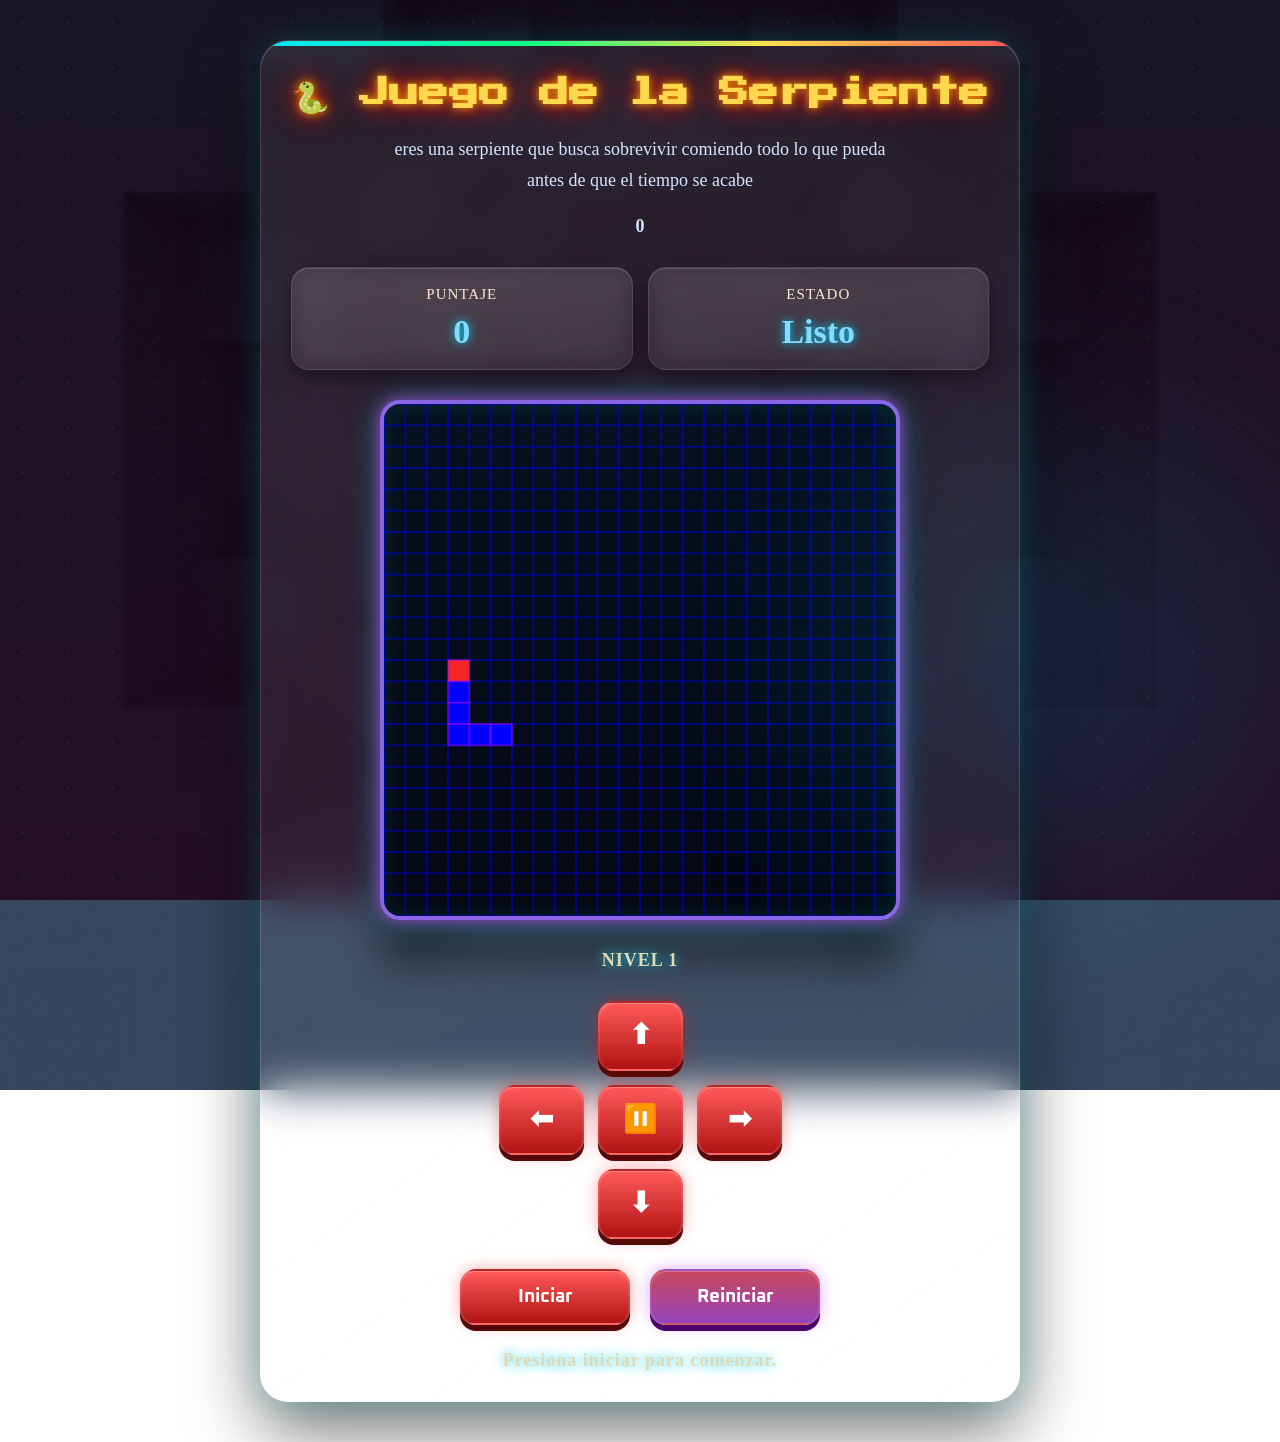
<file: index.html>
<!DOCTYPE html>
<html lang="es">
<head>
  <meta charset="UTF-8" />
  <meta name="viewport" content="width=device-width, initial-scale=1.0" />
  <title>Juego de la Serpiente - Taller</title>
   <link rel="stylesheet" href="serpiente.css">
</head>
<body>
  <main class="contenedor-juego">
    <h1>🐍 Juego de la Serpiente</h1>
    <p class="descripcion">
      eres una serpiente que busca sobrevivir comiendo todo
      lo que pueda antes de que el tiempo se acabe
    </p>
    <p class="descripcion">
      <strong id="tiempoRest">0</strong>
    </p>

    <section class="panel-info">
      <div class="tarjeta-info">
        <span>Puntaje</span>
        <strong id="puntaje">0</strong>
      </div>
      <div class="tarjeta-info">
        <span>Estado</span>
        <strong id="estado">Listo</strong>
      </div>
    </section>

    <canvas id="canvasJuego" width="600" height="600"></canvas>
     <p id="mensajeLevel" class="mensaje">NIVEL 1</p>


    <section class="controles">
      <button class="vacio">-</button>
      <button onclick="cambiarDireccion('arriba')">⬆</button>
      <button class="vacio">-</button>

      <button onclick="cambiarDireccion('izquierda')">⬅</button>
      <button onclick="pausarJuego()">⏸️</button>
      <button onclick="cambiarDireccion('derecha')">➡</button>

      <button class="vacio">-</button>
      <button onclick="cambiarDireccion('abajo')">⬇</button>
      <button class="vacio">-</button>
    </section>

    <section class="acciones">
      <button onclick="iniciarJuego()">Iniciar</button>
      <button class="secundario" onclick="reiniciarJuego()">Reiniciar</button>
    </section>

    <p id="mensaje" class="mensaje">Presiona iniciar para comenzar.</p>
  </main>

  <script src="serpiente.js"></script>
</body>
</html>
</file>
<file: serpiente.css>
/*==========================================

        GOOGLE FONTS

==========================================*/

@import url('https://fonts.googleapis.com/css2?family=Press+Start+2P&family=Oxanium:wght@300;400;600;700&display=swap');

/*==========================================

            RESET

==========================================*/

*{

margin:0;

padding:0;

box-sizing:border-box;

}

body{

    min-height:100vh;

    display:flex;

    justify-content:center;

    align-items:center;

    padding:40px;

    background:

        linear-gradient(

            rgba(15, 7, 19, 0.78),

            rgba(34, 8, 32, 0.906)

        ),

        url("8C22C3D4-3077-4C88-B33D-E7BB51E641C2.GIF");

    background-size:cover;

    background-position:center;

    background-repeat:no-repeat;

    background-attachment:fixed;

    color:white;

    overflow-x:hidden;

    position:relative;

}

/*==========================================

        FONDO DECORATIVO

==========================================*/

body::before{

content:"";

position:fixed;

inset:0;

background-image:

radial-gradient(#00ffff66 1px,transparent 1px);

background-size:45px 45px;

opacity:.25;

pointer-events:none;

}

body::after{

content:"";

position:fixed;

width:700px;

height:700px;

right:-120px;

bottom:-120px;

background:

radial-gradient(circle,#00d4ff22,transparent 70%);

filter:blur(60px);

pointer-events:none;

}

/*==========================================

        CONTENEDOR

==========================================*/

.contenedor-juego{

margin:0 auto;

width:100%;

max-width:760px;

padding:30px;

border-radius:28px;

background:

linear-gradient(

145deg,

rgba(255,255,255,.10),

rgba(255,255,255,.04)

);

backdrop-filter:blur(22px);

border:1px solid rgba(255,255,255,.15);

box-shadow:

0 0 30px rgba(0,255,255,.18),

0 25px 70px rgba(0,0,0,.60),

inset 0 1px rgba(255,255,255,.18);

text-align:center;

position:relative;

overflow:hidden;

}

.contenedor-juego::before{

content:"";

position:absolute;

top:0;

left:0;

width:100%;

height:5px;

background:

linear-gradient(

90deg,

#00e5ff,

#00ff88,

#ffe14d,

#ff5555

);

}

/*==========================================

            TITULO

==========================================*/

h1{

font-family:"Press Start 2P";

font-size:30px;

line-height:1.5;

color:#ffd84d;

margin-bottom:18px;

text-shadow:

0 0 10px orange,

0 0 25px red,

0 0 40px #ff000055;

}

.descripcion{

max-width:520px;

margin:auto;

margin-bottom:16px;

line-height:1.7;

color:#d6e5ff;

font-size:18px;

}

/*==========================================

        PANEL SUPERIOR

==========================================*/

.panel-info{

display:flex;

gap:15px;

margin:25px 0;

flex-wrap:wrap;

}

.tarjeta-info{

flex:1;

min-width:170px;

padding:18px;

border-radius:18px;

background:

linear-gradient(

180deg,

rgba(255,255,255,.08),

rgba(255,255,255,.03)

);

border:1px solid rgba(255,255,255,.10);

backdrop-filter:blur(14px);

box-shadow:

0 8px 20px rgba(0,0,0,.40),

inset 0 1px rgba(255,255,255,.15);

transition:.35s;

}

.tarjeta-info:hover{

transform:translateY(-5px);

box-shadow:

0 0 18px #00d4ff66,

0 20px 35px rgba(0,0,0,.55);

}

.tarjeta-info span{

display:block;

margin-bottom:10px;

font-size:15px;

letter-spacing:1px;

color:#ffe8d3;

text-transform:uppercase;

}

.tarjeta-info strong{

font-size:34px;

color:#82dcff;

text-shadow:

0 0 10px #00d5ff;

}
/*==========================================

            CANVAS

==========================================*/

canvas{

width:100%;

max-width:520px;

display:block;

margin:30px auto;

background:

linear-gradient(

180deg,

#07101f,

#040812

);

border:4px solid #8a66e5;

border-radius:20px;

box-shadow:

0 0 15px #a140bf,

0 0 35px rgba(0,212,255,.40),

inset 0 0 25px rgba(0,255,255,.10);

transition:.35s;

}

canvas:hover{

box-shadow:

0 0 25px #b300ff,

0 0 55px rgba(0,212,255,.55),

inset 0 0 35px rgba(0,255,255,.18);

}

/*==========================================

        CONTROLES

==========================================*/

.controles{

display:grid;

grid-template-columns:repeat(3,85px);

gap:14px;

justify-content:center;

align-items:center;

margin:30px auto;

}

/*==========================================

            BOTONES

==========================================*/

button{

font-family:"Oxanium",sans-serif;

font-size:18px;

font-weight:700;

cursor:pointer;

padding:14px;

border-radius:16px;

color:white;

border:2px solid rgba(255,255,255,.08);

background:

linear-gradient(

180deg,

#ff5a5a,

#b01313

);

box-shadow:

0 6px #560909,

0 0 15px rgba(255,0,0,.35),

inset 0 1px rgba(255,255,255,.25);

transition:

transform .18s,

box-shadow .18s,

background .25s;

}

/*==========================================

        BOTONES DIRECCIONALES

==========================================*/

.controles button{

width:85px;

height:70px;

font-size:28px;

}

/*==========================================

        BOTONES ACCIONES

==========================================*/

.acciones{

display:flex;

justify-content:center;

gap:20px;

margin-top:15px;

flex-wrap:wrap;

}

.acciones button{

min-width:170px;

font-size:19px;

}

/*==========================================

        BOTON REINICIAR

==========================================*/

.secundario{

background:

linear-gradient(

180deg,

#c9485e,

#9543bb

);

box-shadow:

0 6px #4c036b,

0 0 15px rgba(166, 0, 255, 0.35),

inset 0 1px rgba(255,255,255,.25);

}

/*==========================================

            HOVER

==========================================*/

button:hover{

transform:translateY(-4px) scale(1.03);

background:

linear-gradient(

180deg,

#ff7b7b,

#d81d1d

);

box-shadow:

0 10px #560909,

0 0 25px rgba(255,40,40,.60),

0 0 45px rgba(255,0,0,.25);

}

.secundario:hover{

background:

linear-gradient(

180deg,

#2e929d,

#0092c2

);

box-shadow:

0 10px #04506b,

0 0 25px rgba(0,220,255,.65);

}

/*==========================================

            ACTIVE

==========================================*/

button:active{

transform:translateY(5px);

box-shadow:

0 2px #560909,

0 0 10px rgba(255,0,0,.20);

}

.secundario:active{

box-shadow:

0 2px #04506b,

0 0 10px rgba(0,220,255,.25);

}

/*==========================================

            BOTONES OCULTOS

==========================================*/

.vacio{

visibility:hidden;

}

/*==========================================

        MENSAJE

==========================================*/

.mensaje{

margin-top:25px;

font-size:18px;

font-weight:600;

letter-spacing:1px;

color:#e3d9b0;

text-shadow:

0 0 12px #00d5ff;

animation:parpadeo 2s infinite;

}

/*==========================================

        ANIMACION

==========================================*/

@keyframes parpadeo{

0%{

opacity:.5;

}

50%{

opacity:1;

}

100%{

opacity:.5;

}

}
</file>
